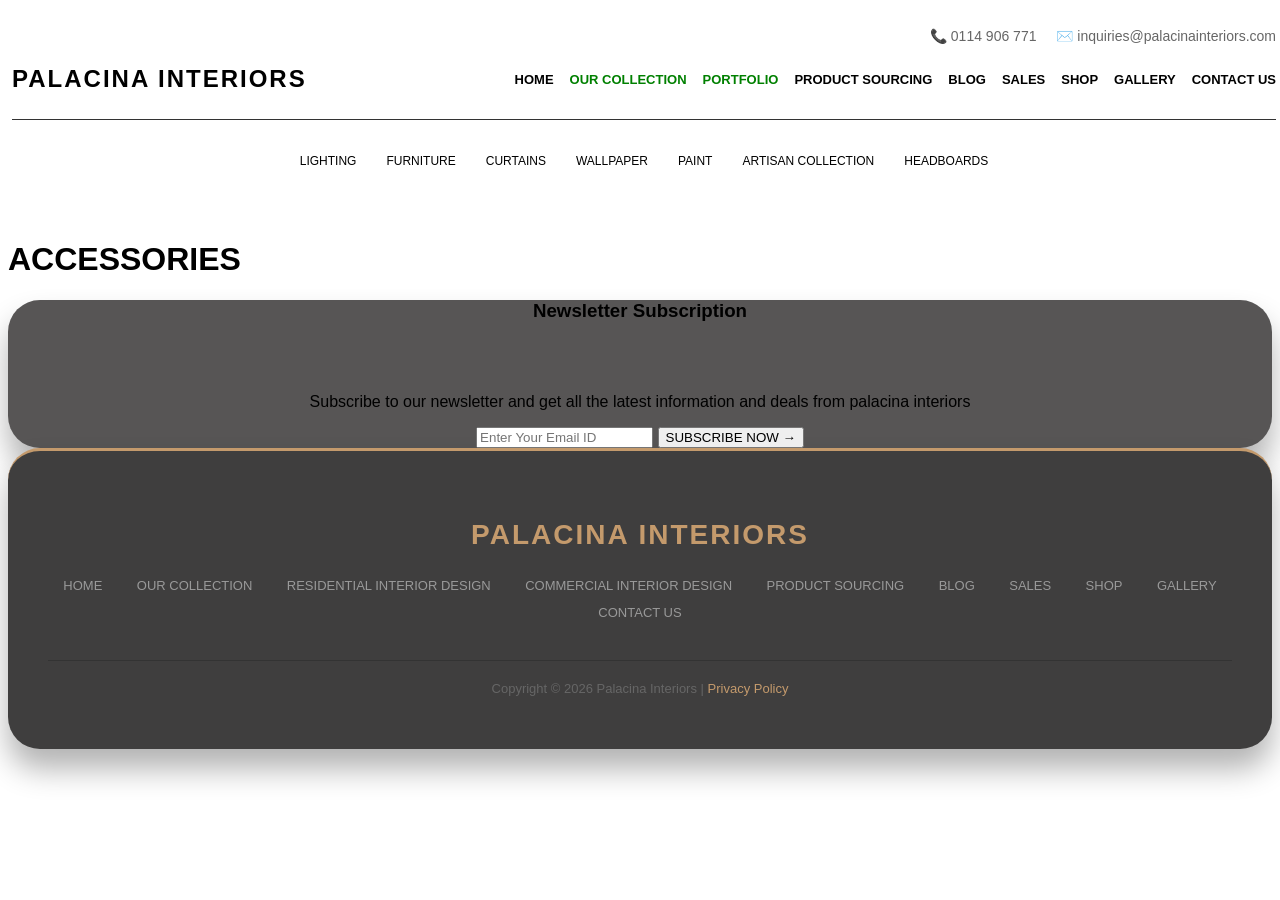
<file: accessories.html>
<!DOCTYPE html>
<html lang="en">
<head>
    <meta charset="UTF-8">
    <meta name="viewport" content="width=device-width, initial-scale=1.0">
    <title>Accessories</title>
    <link rel="stylesheet" href="main.css">
</head>
<body>
     <header class="header">
  <div class="top-contact">
    <span>📞 0114 906 771</span>
    <span>✉️ inquiries@palacinainteriors.com</span>
  </div>

  <nav class="main-nav">
    <div class="logo">PALACINA INTERIORS</div>
    <ul class="nav-links">
      <li><a href="main.html">HOME</a></li>
      <div class ="dropdown">
        <button>OUR COLLECTION</button>
        <div class="content">
                    <a href="furniture.html">FURNITURE</a>
                    <a href="lighting.html">LIGHTING</a>
                    <a href="accessories.html">ACCESSORIES</a>
                    <a href="curtains.html">CURTAINS</a>
                    <a href="wallpaper.html">WALLPAPER</a>
                    <a href="paint.html">PAINT</a>
                    <a href="artisan.html">ARTISAN COLLECTION</a>
                    <a href="headboards.html">HEADBOARDS</a>
        </div>
      </div>
      <div class="dropdown">
        <button>PORTFOLIO</button>
        <div class="content">
            <a href="residential.html">RESIDENTIAL INTERIOR DISIGN</a>
            <a href="commercial.html">COMMERCIAL INTERIOR DISIGN</a>
            <a href="hospitality.html">HOSPITALITY INTERIOR DISIGN</a>
            <a href="transformations.html">TRANSFORMATIONS</a>
        </div>
      </div>
      <li><a href="productsourcing.html">PRODUCT SOURCING</a></li>
      <li><a href="blog.html">BLOG</a></li>
      <li><a href="sales.html">SALES</a></li>
      <li><a href="shop.html">SHOP</a></li>
      <li><a href="gallery.html">GALLERY</a></li>
      <li><a href="contact.html">CONTACT US</a></li>
    </ul>
  </nav>

  <nav class="sub-nav">
    <ul>
      <li><a href="lighting.html">LIGHTING</a></li>
      <li><a href="furniture.html">FURNITURE</a></li>
      <li><a href="curtains.html">CURTAINS</a></li>
      <li><a href="wallpaper.html">WALLPAPER</a></li>
      <li><a href="paint.html">PAINT</a></li>
      <li><a href="artisan.html">ARTISAN COLLECTION</a></li>
      <li><a href="headboards.html">HEADBOARDS</a></li>
    </ul>
  </nav>
   </header>
    <h1>
        ACCESSORIES
    </h1>
     <footer>
        </div>
     <div class="footer-content2">
        <h3>Newsletter Subscription</h3> <br><br>
        <p>Subscribe to our newsletter and get all the latest information and deals from palacina interiors</p>
        <script src="https://www.google.com/recaptcha/api.js" async defer></script>
        <form action="/subscribe" method="POST">
            <div class="form-group">
                <input type="email" placeholder="Enter Your Email ID" required>
                <button type="submit">SUBSCRIBE NOW →</button>
            </div>
            <div class="g-recaptcha" data-sitekey="YOUR_SITE_KEY_HERE"></div>
        </form>
     </div>
       <div class="footer-content3">
      <h3 class="intro1"> PALACINA INTERIORS</h3>
      <a href="main.html">HOME</a>
      <a href="ourcollection.html">OUR COLLECTION</a>
      <a href="reidential.html">RESIDENTIAL INTERIOR DESIGN</a>
      <a href="commercial.html">COMMERCIAL INTERIOR DESIGN</a>
      <a href="productsourcing.html">PRODUCT SOURCING</a>
      <a href="blog.html">BLOG</a>
      <a href="sales.html">SALES</a>
      <a href="shop.html">SHOP</a>
      <a href="gallery.html">GALLERY</a>
      <a href="contact.html">CONTACT US</a>
      <p>Copyright © 2026 Palacina Interiors | <a href="#">Privacy Policy</a></p>
    </div>
    </footer>
</body>
</html>
</file>
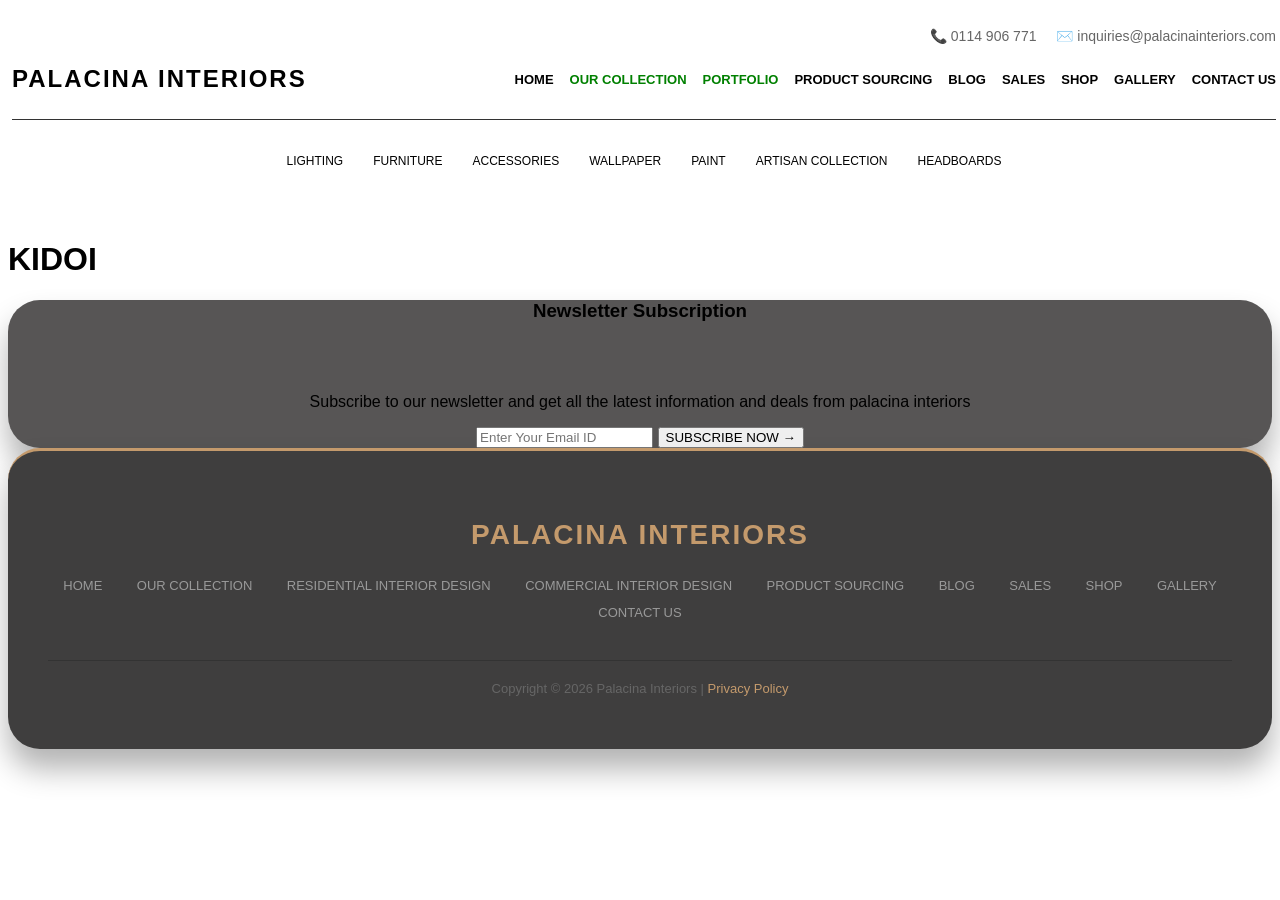
<file: curtains.html>
<!DOCTYPE html>
<html lang="en">
<head>
    <meta charset="UTF-8">
    <meta name="viewport" content="width=device-width, initial-scale=1.0">
    <title>Curtains</title>
    <link rel="stylesheet" href="main.css">
</head>
<body>
     <header class="header">
  <div class="top-contact">
    <span>📞 0114 906 771</span>
    <span>✉️ inquiries@palacinainteriors.com</span>
  </div>

  <nav class="main-nav">
    <div class="logo">PALACINA INTERIORS</div>
    <ul class="nav-links">
      <li><a href="main.html">HOME</a></li>
      <div class ="dropdown">
        <button>OUR COLLECTION</button>
        <div class="content">
                    <a href="furniture.html">FURNITURE</a>
                    <a href="lighting.html">LIGHTING</a>
                    <a href="accessories.html">ACCESSORIES</a>
                    <a href="wallpaper.html">WALLPAPER</a>
                    <a href="paint.html">PAINT</a>
                    <a href="artisan.html">ARTISAN COLLECTION</a>
                    <a href="headboards.html">HEADBOARDS</a>
        </div>
      </div>
      <div class="dropdown">
        <button>PORTFOLIO</button>
        <div class="content">
            <a href="residential.html">RESIDENTIAL INTERIOR DISIGN</a>
            <a href="commercial.html">COMMERCIAL INTERIOR DISIGN</a>
            <a href="hospitality.html">HOSPITALITY INTERIOR DISIGN</a>
            <a href="transformations.html">TRANSFORMATIONS</a>
        </div>
      </div>
      <li><a href="productsourcing.html">PRODUCT SOURCING</a></li>
      <li><a href="blog.html">BLOG</a></li>
      <li><a href="sales.html">SALES</a></li>
      <li><a href="shop.html">SHOP</a></li>
      <li><a href="gallery.html">GALLERY</a></li>
      <li><a href="contact.html">CONTACT US</a></li>
    </ul>
  </nav>

  <nav class="sub-nav">
    <ul>
      <li><a href="lighting.html">LIGHTING</a></li>
      <li><a href="furniture.html">FURNITURE</a></li>
      <li><a href="accessories.html">ACCESSORIES</a></li>
      <li><a href="wallpaper.html">WALLPAPER</a></li>
      <li><a href="paint.html">PAINT</a></li>
      <li><a href="artisan.html">ARTISAN COLLECTION</a></li>
      <li><a href="headboards.html">HEADBOARDS</a></li>
    </ul>
  </nav>
   </header>
   <h1>
    KIDOI
   </h1>
   <footer>
        </div>
     <div class="footer-content2">
        <h3>Newsletter Subscription</h3> <br><br>
        <p>Subscribe to our newsletter and get all the latest information and deals from palacina interiors</p>
        <script src="https://www.google.com/recaptcha/api.js" async defer></script>
        <form action="/subscribe" method="POST">
            <div class="form-group">
                <input type="email" placeholder="Enter Your Email ID" required>
                <button type="submit">SUBSCRIBE NOW →</button>
            </div>
            <div class="g-recaptcha" data-sitekey="YOUR_SITE_KEY_HERE"></div>
        </form>
     </div>
       <div class="footer-content3">
      <h3 class="intro1"> PALACINA INTERIORS</h3>
      <a href="main.html">HOME</a>
      <a href="ourcollection.html">OUR COLLECTION</a>
      <a href="reidential.html">RESIDENTIAL INTERIOR DESIGN</a>
      <a href="commercial.html">COMMERCIAL INTERIOR DESIGN</a>
      <a href="productsourcing.html">PRODUCT SOURCING</a>
      <a href="blog.html">BLOG</a>
      <a href="sales.html">SALES</a>
      <a href="shop.html">SHOP</a>
      <a href="gallery.html">GALLERY</a>
      <a href="contact.html">CONTACT US</a>
      <p>Copyright © 2026 Palacina Interiors | <a href="#">Privacy Policy</a></p>
    </div>
    </footer>
</body>
</html>
</file>
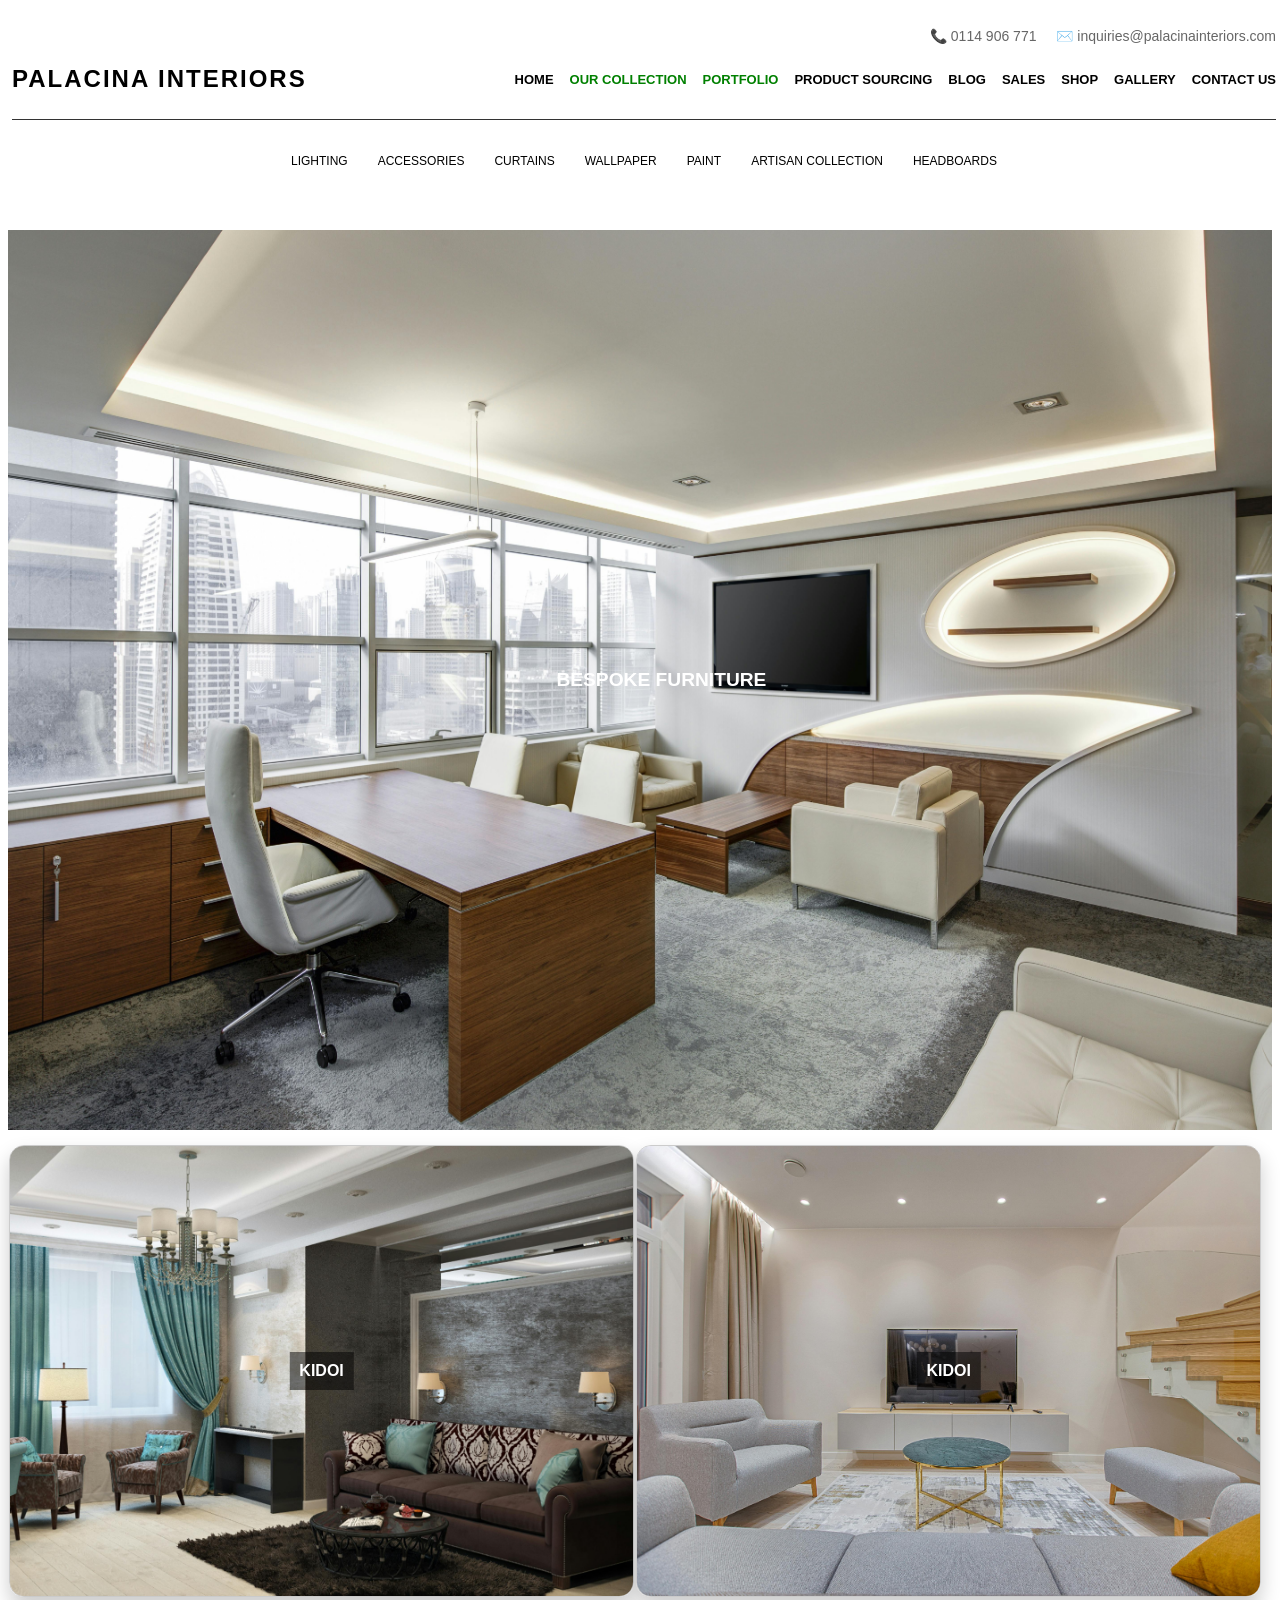
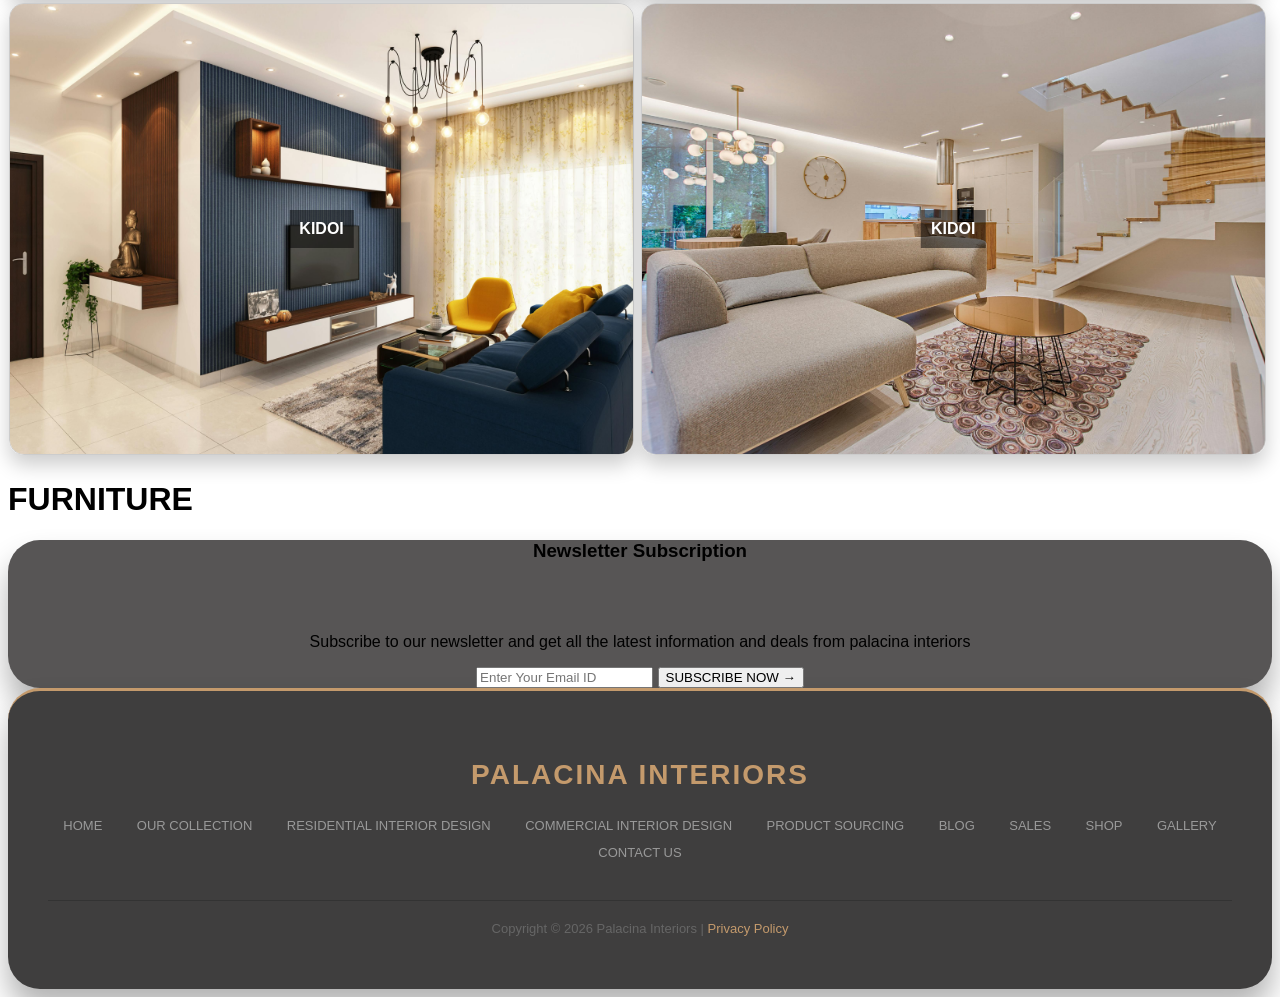
<file: furniture.html>
<!DOCTYPE html>
<html lang="en">
<head>
    <meta charset="UTF-8">
    <meta name="viewport" content="width=device-width, initial-scale=1.0">
    <title>Document</title>
    <link rel="stylesheet" href="main.css">
</head>
<body>
     <header class="header">
  <div class="top-contact">
    <span>📞 0114 906 771</span>
    <span>✉️ inquiries@palacinainteriors.com</span>
  </div>

  <nav class="main-nav">
    <div class="logo">PALACINA INTERIORS</div>
    <ul class="nav-links">
      <li><a href="main.html">HOME</a></li>
      <div class ="dropdown">
        <button>OUR COLLECTION</button>
        <div class="content">
                    <a href="furniture.html">FURNITURE</a>
                    <a href="lighting.html">LIGHTING</a>
                    <a href="accessories.html">ACCESSORIES</a>
                    <a href="curtains.html">CURTAINS</a>
                    <a href="wallpaper.html">WALLPAPER</a>
                    <a href="paint.html">PAINT</a>
                    <a href="artisan.html">ARTISAN COLLECTION</a>
                    <a href="headboards.html">HEADBOARDS</a>
        </div>
      </div>
      <div class="dropdown">
        <button>PORTFOLIO</button>
        <div class="content">
            <a href="residential.html">RESIDENTIAL INTERIOR DISIGN</a>
            <a href="commercial.html">COMMERCIAL INTERIOR DISIGN</a>
            <a href="hospitality.html">HOSPITALITY INTERIOR DISIGN</a>
            <a href="transformations.html">TRANSFORMATIONS</a>
        </div>
      </div>
      <li><a href="productsourcing.html">PRODUCT SOURCING</a></li>
      <li><a href="blog.html">BLOG</a></li>
      <li><a href="sales.html">SALES</a></li>
      <li><a href="shop.html">SHOP</a></li>
      <li><a href="gallery.html">GALLERY</a></li>
      <li><a href="contact.html">CONTACT US</a></li>
    </ul>
  </nav>

  <nav class="sub-nav">
    <ul>
      <li><a href="lighting.html">LIGHTING</a></li>
      <li><a href="accessories.html">ACCESSORIES</a></li>
      <li><a href="curtains.html">CURTAINS</a></li>
      <li><a href="wallpaper.html">WALLPAPER</a></li>
      <li><a href="paint.html">PAINT</a></li>
      <li><a href="artisan.html">ARTISAN COLLECTION</a></li>
      <li><a href="headboards.html">HEADBOARDS</a></li>
    </ul>
  </nav>
   </header>
    <div class="gallerya1a">
        <a href=""><img src="pexels-pixabay-37347.jpg" alt="gallery1a-image"></a>
        <div class=" gallery1a-text">BESPOKE FURNITURE</div>
    </div>
    <div class="gallery2">
      <a href=""><img src="pexels-vika-glitter-392079-1648776.jpg" alt=""></a>
      <div class="gallery-text1">KIDOI</div>
    </div><div class="gallery2">
      <a href=""><img src="pexels-fotoaibe-1669799.jpg" alt=""></a>
      <div class="gallery-text1">KIDOI</div>
    </div></div><div class="gallery2">
      <a href=""><img src="pexels-houzlook-3797991.jpg" alt=""></a>
      <div class="gallery-text1">KIDOI</div>
    </div>
    </div><div class="gallery2">
      <a href=""><img src="pexels-fotoaibe-1571460.jpg" alt=""></a>
      <div class="gallery-text1">KIDOI</div>
    </div>
    <h1>FURNITURE</h1>
    <footer>
        </div>
     <div class="footer-content2">
        <h3>Newsletter Subscription</h3> <br><br>
        <p>Subscribe to our newsletter and get all the latest information and deals from palacina interiors</p>
        <script src="https://www.google.com/recaptcha/api.js" async defer></script>
        <form action="/subscribe" method="POST">
            <div class="form-group">
                <input type="email" placeholder="Enter Your Email ID" required>
                <button type="submit">SUBSCRIBE NOW →</button>
            </div>
            <div class="g-recaptcha" data-sitekey="YOUR_SITE_KEY_HERE"></div>
        </form>
     </div>
       <div class="footer-content3">
      <h3 class="intro1"> PALACINA INTERIORS</h3>
      <a href="main.html">HOME</a>
      <a href="ourcollection.html">OUR COLLECTION</a>
      <a href="reidential.html">RESIDENTIAL INTERIOR DESIGN</a>
      <a href="commercial.html">COMMERCIAL INTERIOR DESIGN</a>
      <a href="productsourcing.html">PRODUCT SOURCING</a>
      <a href="blog.html">BLOG</a>
      <a href="sales.html">SALES</a>
      <a href="shop.html">SHOP</a>
      <a href="gallery.html">GALLERY</a>
      <a href="contact.html">CONTACT US</a>
      <p>Copyright © 2026 Palacina Interiors | <a href="#">Privacy Policy</a></p>
    </div>
    </footer>
</body>
</html>
</file>
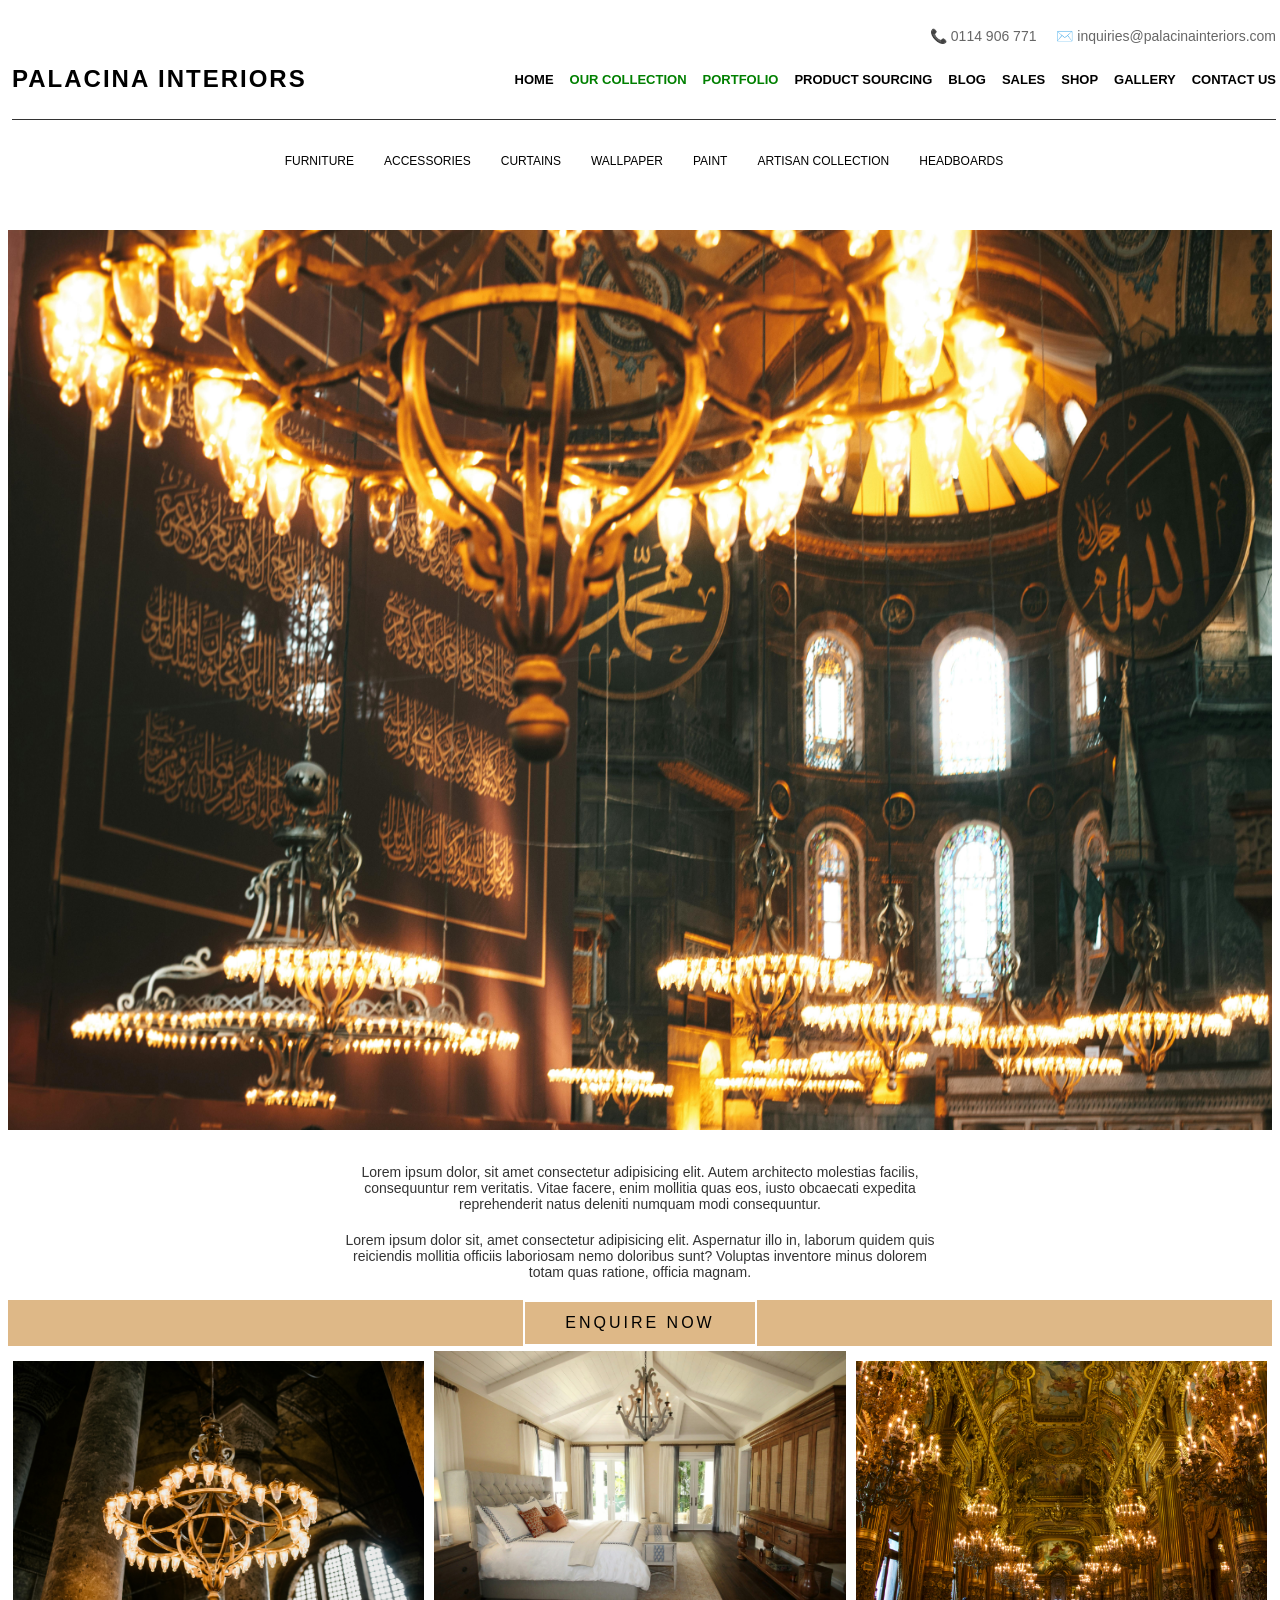
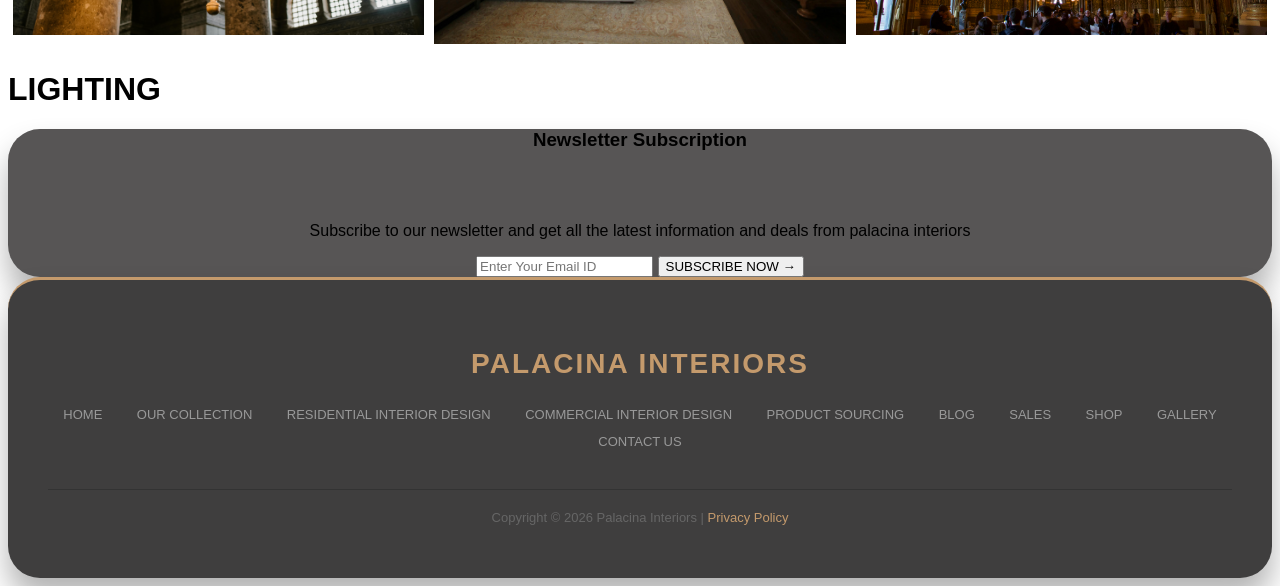
<file: lighting.html>
<!DOCTYPE html>
<html lang="en">
<head>
    <meta charset="UTF-8">
    <meta name="viewport" content="width=device-width, initial-scale=1.0">
    <title>Lighting accessories</title>
    <link rel="stylesheet" href="main.css">
</head>
<body>
     <header class="header">
  <div class="top-contact">
    <span>📞 0114 906 771</span>
    <span>✉️ inquiries@palacinainteriors.com</span>
  </div>

  <nav class="main-nav">
    <div class="logo">PALACINA INTERIORS</div>
    <ul class="nav-links">
      <li><a href="main.html">HOME</a></li>
      <div class ="dropdown">
        <button>OUR COLLECTION</button>
        <div class="content">
                    <a href="furniture.html">FURNITURE</a>
                    <a href="lighting.html">LIGHTING</a>
                    <a href="accessories.html">ACCESSORIES</a>
                    <a href="curtains.html">CURTAINS</a>
                    <a href="wallpaper.html">WALLPAPER</a>
                    <a href="paint.html">PAINT</a>
                    <a href="artisan.html">ARTISAN COLLECTION</a>
                    <a href="headboards.html">HEADBOARDS</a>
        </div>
      </div>
      <div class="dropdown">
        <button>PORTFOLIO</button>
        <div class="content">
            <a href="residential.html">RESIDENTIAL INTERIOR DISIGN</a>
            <a href="commercial.html">COMMERCIAL INTERIOR DISIGN</a>
            <a href="hospitality.html">HOSPITALITY INTERIOR DISIGN</a>
            <a href="transformations.html">TRANSFORMATIONS</a>
        </div>
      </div>
      <li><a href="productsourcing.html">PRODUCT SOURCING</a></li>
      <li><a href="blog.html">BLOG</a></li>
      <li><a href="sales.html">SALES</a></li>
      <li><a href="shop.html">SHOP</a></li>
      <li><a href="gallery.html">GALLERY</a></li>
      <li><a href="contact.html">CONTACT US</a></li>
    </ul>
  </nav>

  <nav class="sub-nav">
    <ul>
      <li><a href="furniture.html">FURNITURE</a></li>
      <li><a href="accessories.html">ACCESSORIES</a></li>
      <li><a href="curtains.html">CURTAINS</a></li>
      <li><a href="wallpaper.html">WALLPAPER</a></li>
      <li><a href="paint.html">PAINT</a></li>
      <li><a href="artisan.html">ARTISAN COLLECTION</a></li>
      <li><a href="headboards.html">HEADBOARDS</a></li>
    </ul>
  </nav>
   </header>
   <div class="gallery5">
    <a href=""><img src="pexels-roman-odintsov-5327982.jpg" alt="gallery-image5"></a>
   </div>
   <p class="p-textl">
    Lorem ipsum dolor, sit amet consectetur adipisicing elit. Autem architecto molestias facilis, consequuntur rem veritatis. Vitae facere, enim mollitia quas eos, iusto obcaecati expedita reprehenderit natus deleniti numquam modi consequuntur.
   </p>
   <p class="p-textl">Lorem ipsum dolor sit, amet consectetur adipisicing elit. Aspernatur illo in, laborum quidem quis reiciendis mollitia officiis laboriosam nemo doloribus sunt? Voluptas inventore minus dolorem totam quas ratione, officia magnam.</p>
   <div class="container1">
    <button class="explore-button1"><a href="explore.html">ENQUIRE NOW</a>
   </div>

     <div class="container">
  <div class="gallery6">
    <a href=""><img src="pexels-julia-volk-6129572.jpg" alt=""></a>
  </div>
  <div class="gallery6">
    <a href=""><img src="pexels-pixabay-262048.jpg" alt=""></a>
  </div>
  <div class="gallery6">
    <a href=""><img src="pexels-mrrigolo-1662132.jpg" alt=""></a>
  </div>
</div>
   <h1>
    LIGHTING
   </h1>
    <footer>
        </div>
     <div class="footer-content2">
        <h3>Newsletter Subscription</h3> <br><br>
        <p>Subscribe to our newsletter and get all the latest information and deals from palacina interiors</p>
        <script src="https://www.google.com/recaptcha/api.js" async defer></script>
        <form action="/subscribe" method="POST">
            <div class="form-group">
                <input type="email" placeholder="Enter Your Email ID" required>
                <button type="submit">SUBSCRIBE NOW →</button>
            </div>
            <div class="g-recaptcha" data-sitekey="YOUR_SITE_KEY_HERE"></div>
        </form>
     </div>
       <div class="footer-content3">
      <h3 class="intro1"> PALACINA INTERIORS</h3>
      <a href="main.html">HOME</a>
      <a href="ourcollection.html">OUR COLLECTION</a>
      <a href="reidential.html">RESIDENTIAL INTERIOR DESIGN</a>
      <a href="commercial.html">COMMERCIAL INTERIOR DESIGN</a>
      <a href="productsourcing.html">PRODUCT SOURCING</a>
      <a href="blog.html">BLOG</a>
      <a href="sales.html">SALES</a>
      <a href="shop.html">SHOP</a>
      <a href="gallery.html">GALLERY</a>
      <a href="contact.html">CONTACT US</a>
      <p>Copyright © 2026 Palacina Interiors | <a href="#">Privacy Policy</a></p>
    </div>
    </footer>
</body>
</html>
</file>
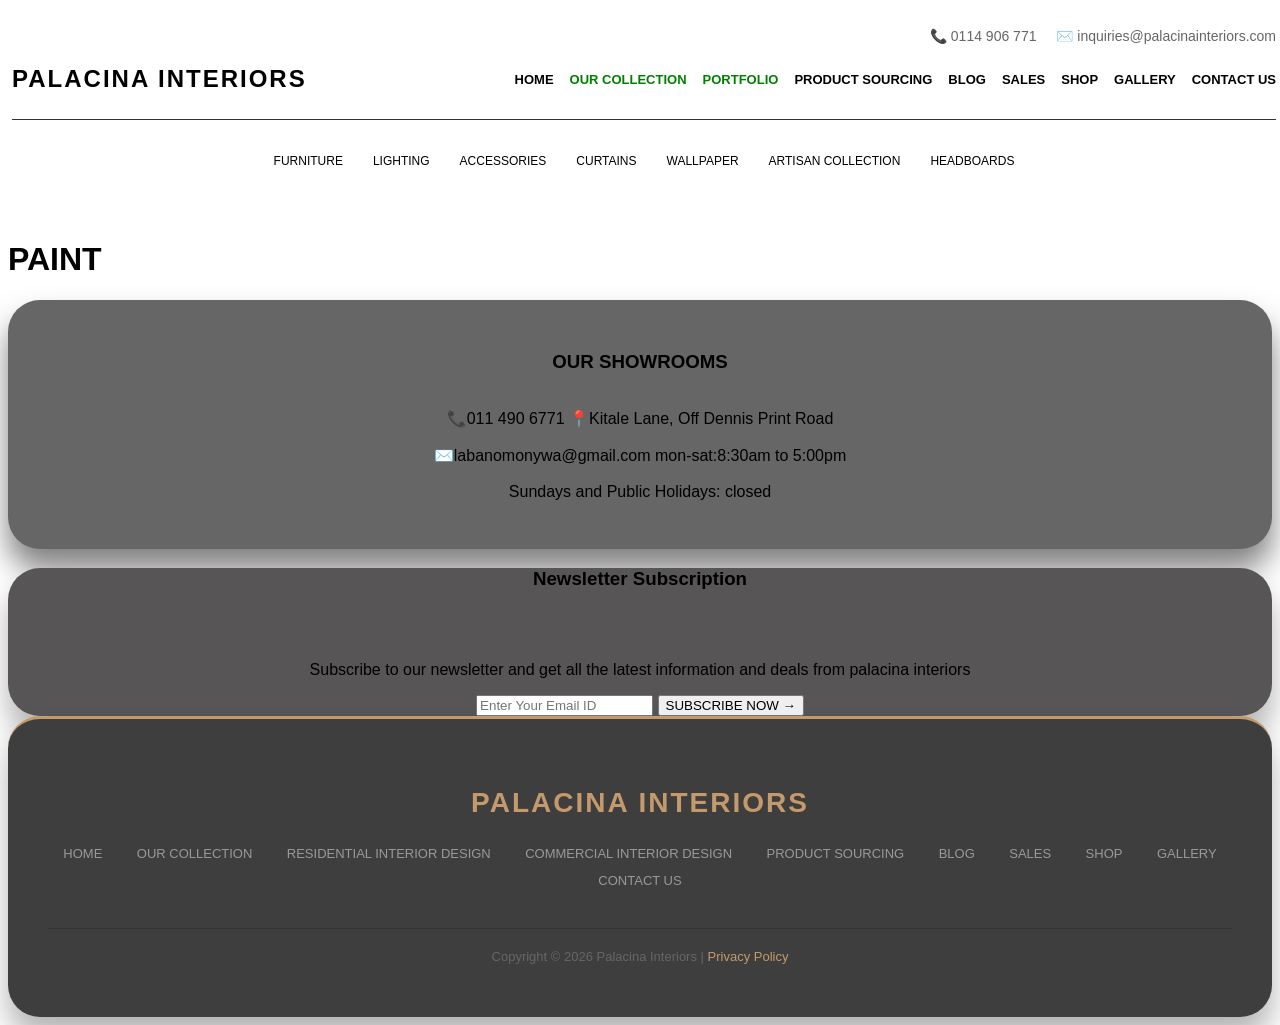
<file: paint.html>
<!DOCTYPE html>
<html lang="en">
<head>
    <meta charset="UTF-8">
    <meta name="viewport" content="width=device-width, initial-scale=1.0">
    <title>Paint</title>
    <link rel="stylesheet" href="main.css">
</head>
<body>
    <header class="header">
  <div class="top-contact">
    <span>📞 0114 906 771</span>
    <span>✉️ inquiries@palacinainteriors.com</span>
  </div>

  <nav class="main-nav">
    <div class="logo">PALACINA INTERIORS</div>
    <ul class="nav-links">
      <li><a href="main.html">HOME</a></li>
      <div class ="dropdown">
        <button>OUR COLLECTION</button>
        <div class="content">
                    <a href="furniture.html">FURNITURE</a>
                    <a href="lighting.html">LIGHTING</a>
                    <a href="accessories.html">ACCESSORIES</a>
                    <a href="curtains.html">CURTAINS</a>
                    <a href="wallpaper.html">WALLPAPER</a>
                    <a href="paint.html">PAINT</a>
                    <a href="artisan.html">ARTISAN COLLECTION</a>
                    <a href="headboards.html">HEADBOARDS</a>
        </div>
      </div>
      <div class="dropdown">
        <button>PORTFOLIO</button>
        <div class="content">
            <a href="residential.html">RESIDENTIAL INTERIOR DISIGN</a>
            <a href="commercial.html">COMMERCIAL INTERIOR DISIGN</a>
            <a href="hospitality.html">HOSPITALITY INTERIOR DISIGN</a>
            <a href="transformations.html">TRANSFORMATIONS</a>
        </div>
      </div>
      <li><a href="productsourcing.html">PRODUCT SOURCING</a></li>
      <li><a href="blog.html">BLOG</a></li>
      <li><a href="sales.html">SALES</a></li>
      <li><a href="shop.html">SHOP</a></li>
      <li><a href="gallery.html">GALLERY</a></li>
      <li><a href="contact.html">CONTACT US</a></li>
    </ul>
  </nav>

  <nav class="sub-nav">
    <ul>
      <li><a href="furniture.html">FURNITURE</a></li>
      <li><a href="lighting.html">LIGHTING</a></li>
      <li><a href="accessories.html">ACCESSORIES</a></li>
      <li><a href="curtains.html">CURTAINS</a></li>
      <li><a href="wallpaper.html">WALLPAPER</a></li>
      <li><a href="artisan.html">ARTISAN COLLECTION</a></li>
      <li><a href="headboards.html">HEADBOARDS</a></li>
    </ul>
  </nav>
   </header>
   <h1>PAINT</h1>
    <footer>
     <div class="footer-content1">
      <P class="p2">
        <h3> OUR SHOWROOMS</h3>
        <br>
            <a href="tel:011 490 6771" class="phone">📞011 490 6771</a>
            <a href="loation"> 📍Kitale Lane, Off Dennis Print Road</a> <br><br>
            <a href="email">✉️labanomonywa@gmail.com</a> mon-sat:8:30am to 5:00pm
            <br><br>Sundays and Public Holidays: closed
      </P>
     </div>
     <div class="footer-content2">
        <h3>Newsletter Subscription</h3> <br><br>
        <p>Subscribe to our newsletter and get all the latest information and deals from palacina interiors</p>
        <script src="https://www.google.com/recaptcha/api.js" async defer></script>
        <form action="/subscribe" method="POST">
            <div class="form-group">
                <input type="email" placeholder="Enter Your Email ID" required>
                <button type="submit">SUBSCRIBE NOW →</button>
            </div>
            <div class="g-recaptcha" data-sitekey="YOUR_SITE_KEY_HERE"></div>
        </form>
     </div>
       <div class="footer-content3">
      <h3 class="intro1"> PALACINA INTERIORS</h3>
      <a href="main.html">HOME</a>
      <a href="ourcollection.html">OUR COLLECTION</a>
      <a href="reidential.html">RESIDENTIAL INTERIOR DESIGN</a>
      <a href="commercial.html">COMMERCIAL INTERIOR DESIGN</a>
      <a href="productsourcing.html">PRODUCT SOURCING</a>
      <a href="blog.html">BLOG</a>
      <a href="sales.html">SALES</a>
      <a href="shop.html">SHOP</a>
      <a href="gallery.html">GALLERY</a>
      <a href="contact.html">CONTACT US</a>
      <p>Copyright © 2026 Palacina Interiors | <a href="#">Privacy Policy</a></p>
    </div>
    </footer>
</body>
</html>
</file>
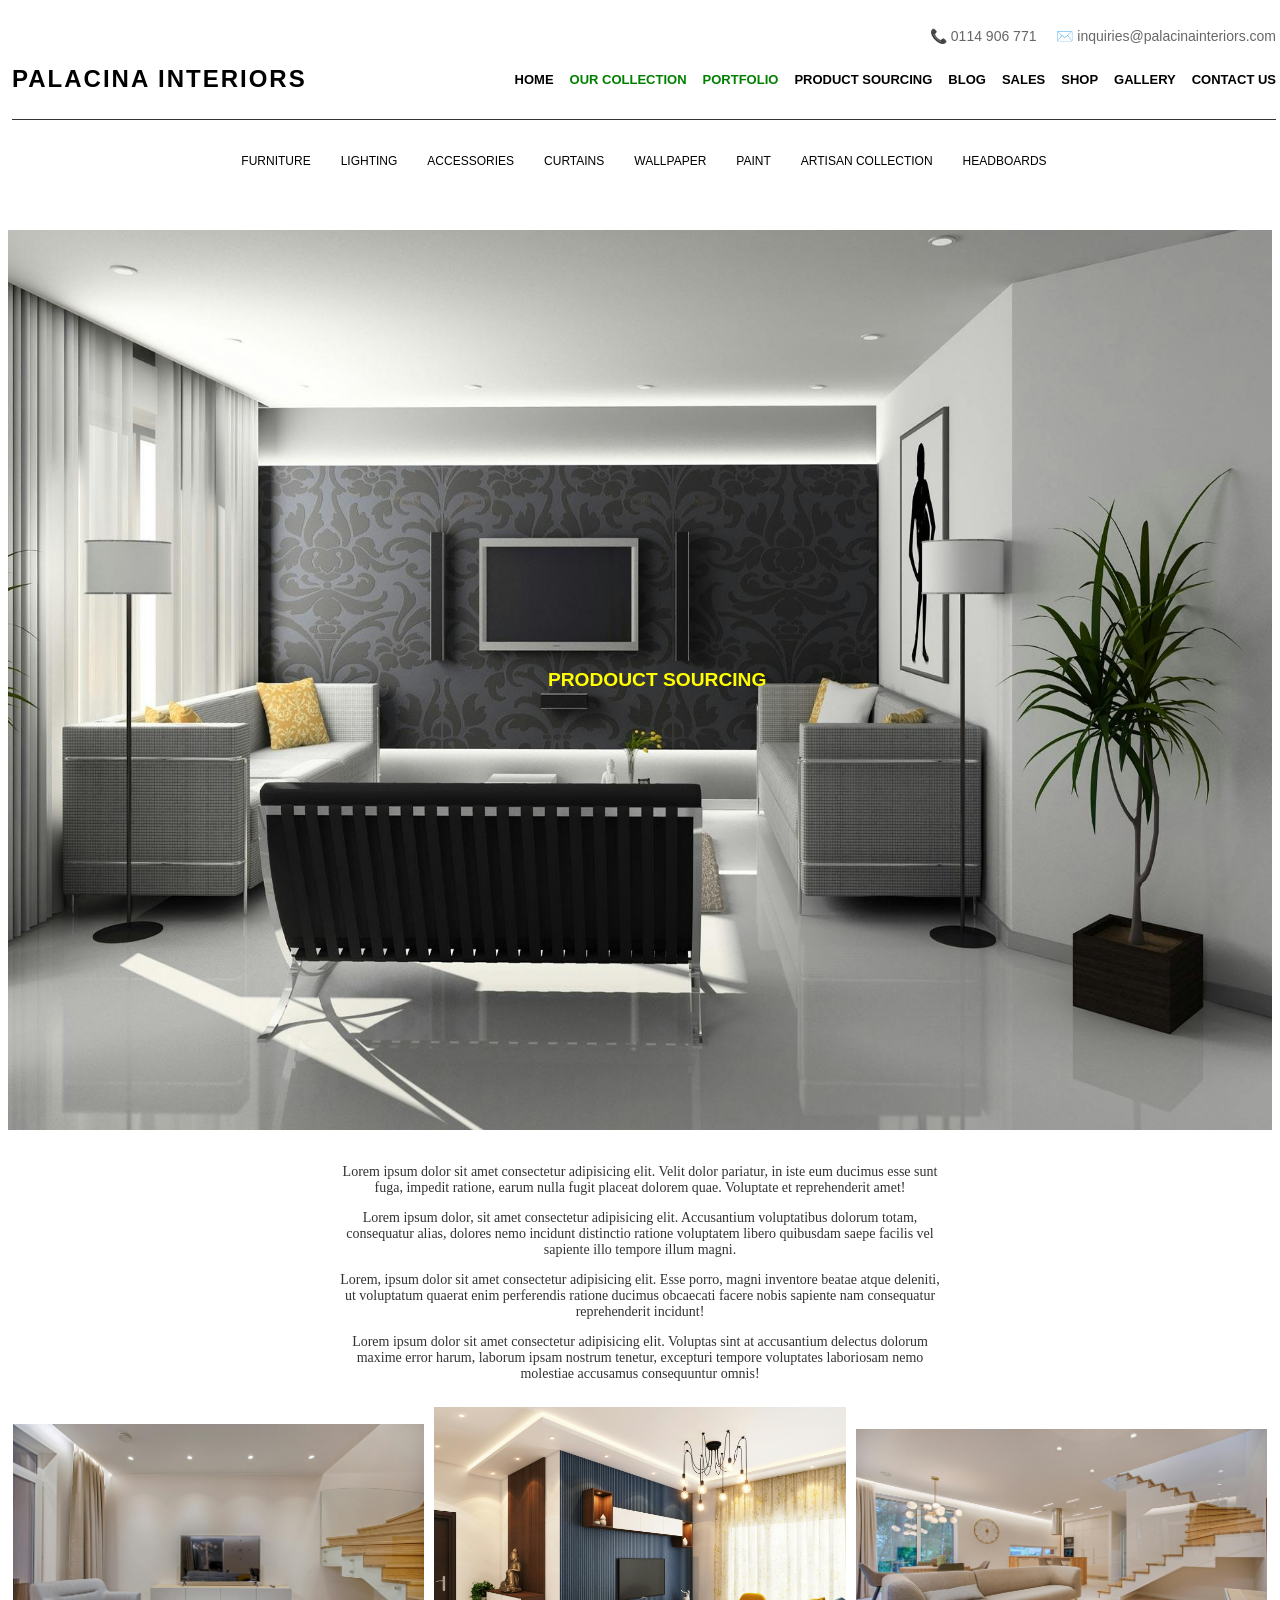
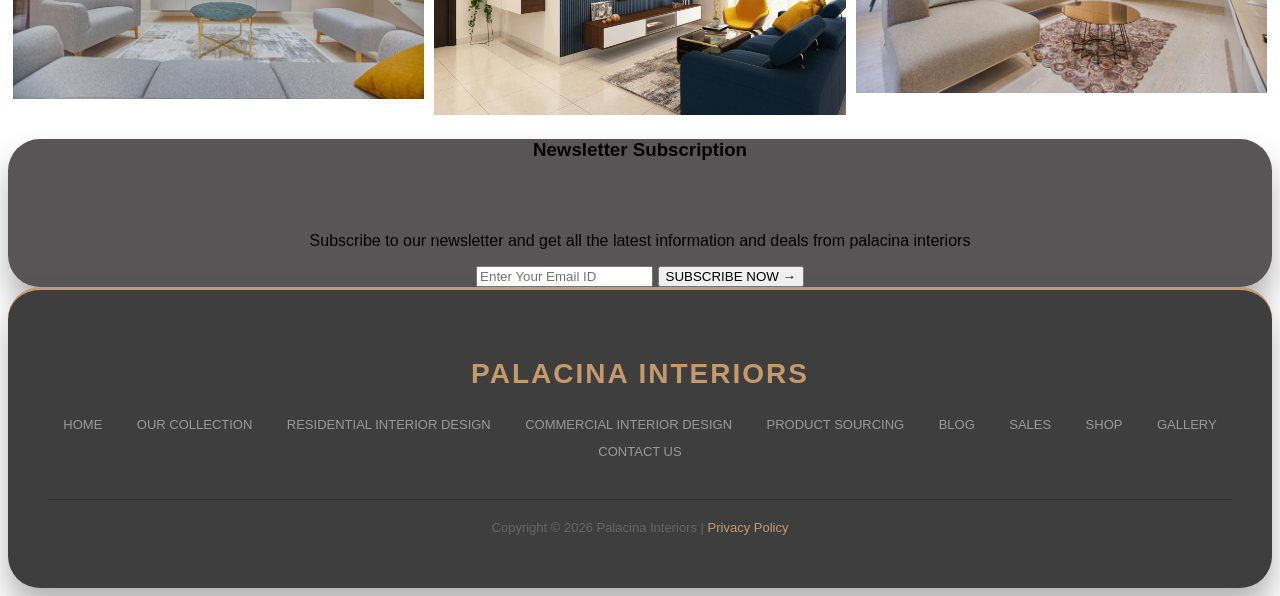
<file: productsourcing.html>
<!DOCTYPE html>
<html lang="en">
<head>
    <meta charset="UTF-8">
    <meta name="viewport" content="width=device-width, initial-scale=1.0">
    <title>PRODUCT SOURCING</title>
    <link rel="stylesheet" href="main.css">
</head>
<body><header class="header">
  <div class="top-contact">
    <span>📞 0114 906 771</span>
    <span>✉️ inquiries@palacinainteriors.com</span>
  </div>

  <nav class="main-nav">
    <div class="logo">PALACINA INTERIORS</div>
    <ul class="nav-links">
      <li><a href="main.html">HOME</a></li>
      <div class ="dropdown">
        <button>OUR COLLECTION</button>
        <div class="content">
                    <a href="furniture.html">FURNITURE</a>
                    <a href="lighting.html">LIGHTING</a>
                    <a href="accessories.html">ACCESSORIES</a>
                    <a href="curtains.html">CURTAINS</a>
                    <a href="wallpaper.html">WALLPAPER</a>
                    <a href="paint.html">PAINT</a>
                    <a href="artisan.html">ARTISAN COLLECTION</a>
                    <a href="headboards.html">HEADBOARDS</a>
        </div>
      </div>
      <div class="dropdown">
        <button>PORTFOLIO</button>
        <div class="content">
            <a href="residential.html">RESIDENTIAL INTERIOR DISIGN</a>
            <a href="commercial.html">COMMERCIAL INTERIOR DISIGN</a>
            <a href="hospitality.html">HOSPITALITY INTERIOR DISIGN</a>
            <a href="transformations.html">TRANSFORMATIONS</a>
        </div>
      </div>
      <li><a href="productsourcing.html">PRODUCT SOURCING</a></li>
      <li><a href="blog.html">BLOG</a></li>
      <li><a href="sales.html">SALES</a></li>
      <li><a href="shop.html">SHOP</a></li>
      <li><a href="gallery.html">GALLERY</a></li>
      <li><a href="contact.html">CONTACT US</a></li>
    </ul>
  </nav>

  <nav class="sub-nav">
    <ul>
      <li><a href="furniture.html">FURNITURE</a></li>
      <li><a href="lighting.html">LIGHTING</a></li>
      <li><a href="accessories.html">ACCESSORIES</a></li>
      <li><a href="curtains.html">CURTAINS</a></li>
      <li><a href="wallpaper.html">WALLPAPER</a></li>
      <li><a href="paint.html">PAINT</a></li>
      <li><a href="artisan.html">ARTISAN COLLECTION</a></li>
      <li><a href="headboards.html">HEADBOARDS</a></li>
    </ul>
  </nav>
   </header>
   <div class="gallery3">
    <a href=""><img src="pexels-pixabay-279719.jpg" alt="gallery-image3"></a>
    <div class="gallery-text3"> PRODOUCT SOURCING</div>
   </div>
   <div class="p-text">
    <p class="p-text3">Lorem ipsum dolor sit amet consectetur adipisicing elit. Velit dolor pariatur, in iste eum ducimus esse sunt fuga, impedit ratione, earum nulla fugit placeat dolorem quae. Voluptate et reprehenderit amet!</p>
    <p class="p-text3">Lorem ipsum dolor, sit amet consectetur adipisicing elit. Accusantium voluptatibus dolorum totam, consequatur alias, dolores nemo incidunt distinctio ratione voluptatem libero quibusdam saepe facilis vel sapiente illo tempore illum magni.</p>
    <p class="p-text3"> Lorem, ipsum dolor sit amet consectetur adipisicing elit. Esse porro, magni inventore beatae atque deleniti, ut voluptatum quaerat enim perferendis ratione ducimus obcaecati facere nobis sapiente nam consequatur reprehenderit incidunt!</p>
    <p class="p-text3">Lorem ipsum dolor sit amet consectetur adipisicing elit. Voluptas sint at accusantium delectus dolorum maxime error harum, laborum ipsam nostrum tenetur, excepturi tempore voluptates laboriosam nemo molestiae accusamus consequuntur omnis!</p>
   </div>
   <!-- </div><div class="gallery4">
      <a href=""><img src="pexels-fotoaibe-1669799.jpg" alt=""></a>
    </div></div><div class="gallery4">
      <a href=""><img src="pexels-houzlook-3797991.jpg" alt=""></a>
    </div>
    </div><div class="gallery4">
      <a href=""><img src="pexels-fotoaibe-1571460.jpg" alt=""></a>
    </div> -->
    <div class="container">
  <div class="gallery4">
    <a href=""><img src="pexels-fotoaibe-1669799.jpg" alt=""></a>
  </div>
  <div class="gallery4">
    <a href=""><img src="pexels-houzlook-3797991.jpg" alt=""></a>
  </div>
  <div class="gallery4">
    <a href=""><img src="pexels-fotoaibe-1571460.jpg" alt=""></a>
  </div>
</div>
    <footer>
        </div>
     <div class="footer-content2">
        <h3>Newsletter Subscription</h3> <br><br>
        <p>Subscribe to our newsletter and get all the latest information and deals from palacina interiors</p>
        <script src="https://www.google.com/recaptcha/api.js" async defer></script>
        <form action="/subscribe" method="POST">
            <div class="form-group">
                <input type="email" placeholder="Enter Your Email ID" required>
                <button type="submit">SUBSCRIBE NOW →</button>
            </div>
            <div class="g-recaptcha" data-sitekey="YOUR_SITE_KEY_HERE"></div>
        </form>
     </div>
       <div class="footer-content3">
      <h3 class="intro1"> PALACINA INTERIORS</h3>
      <a href="main.html">HOME</a>
      <a href="ourcollection.html">OUR COLLECTION</a>
      <a href="reidential.html">RESIDENTIAL INTERIOR DESIGN</a>
      <a href="commercial.html">COMMERCIAL INTERIOR DESIGN</a>
      <a href="productsourcing.html">PRODUCT SOURCING</a>
      <a href="blog.html">BLOG</a>
      <a href="sales.html">SALES</a>
      <a href="shop.html">SHOP</a>
      <a href="gallery.html">GALLERY</a>
      <a href="contact.html">CONTACT US</a>
      <p>Copyright © 2026 Palacina Interiors | <a href="#">Privacy Policy</a></p>
    </div>
    </footer>
</body>
</html>
</file>
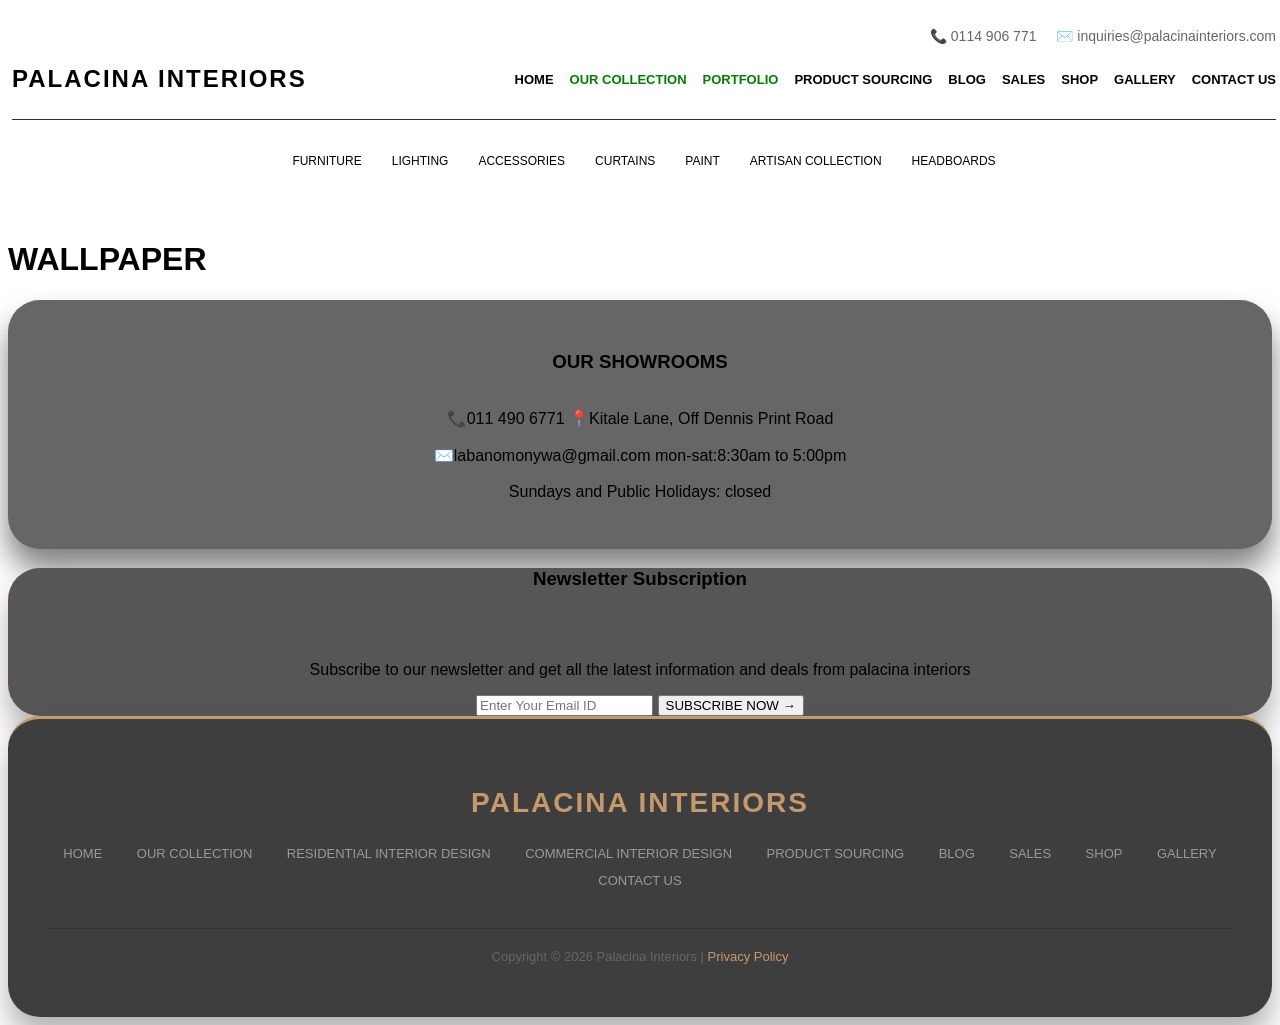
<file: wallpaper.html>
<!DOCTYPE html>
<html lang="en">
<head>
    <meta charset="UTF-8">
    <meta name="viewport" content="width=device-width, initial-scale=1.0">
    <title>Wallpeper</title>
    <link rel="stylesheet" href="main.css">
</head>
<body>
    <header class="header">
  <div class="top-contact">
    <span>📞 0114 906 771</span>
    <span>✉️ inquiries@palacinainteriors.com</span>
  </div>

  <nav class="main-nav">
    <div class="logo">PALACINA INTERIORS</div>
    <ul class="nav-links">
      <li><a href="main.html">HOME</a></li>
      <div class ="dropdown">
        <button>OUR COLLECTION</button>
        <div class="content">
                    <a href="furniture.html">FURNITURE</a>
                    <a href="lighting.html">LIGHTING</a>
                    <a href="accessories.html">ACCESSORIES</a>
                    <a href="curtains.html">CURTAINS</a>
                    <a href="wallpaper.html">WALLPAPER</a>
                    <a href="paint.html">PAINT</a>
                    <a href="artisan.html">ARTISAN COLLECTION</a>
                    <a href="headboards.html">HEADBOARDS</a>
        </div>
      </div>
      <div class="dropdown">
        <button>PORTFOLIO</button>
        <div class="content">
            <a href="residential.html">RESIDENTIAL INTERIOR DISIGN</a>
            <a href="commercial.html">COMMERCIAL INTERIOR DISIGN</a>
            <a href="hospitality.html">HOSPITALITY INTERIOR DISIGN</a>
            <a href="transformations.html">TRANSFORMATIONS</a>
        </div>
      </div>
      <li><a href="productsourcing.html">PRODUCT SOURCING</a></li>
      <li><a href="blog.html">BLOG</a></li>
      <li><a href="sales.html">SALES</a></li>
      <li><a href="shop.html">SHOP</a></li>
      <li><a href="gallery.html">GALLERY</a></li>
      <li><a href="contact.html">CONTACT US</a></li>
    </ul>
  </nav>

  <nav class="sub-nav">
    <ul>
      <li><a href="furniture.html">FURNITURE</a></li>
      <li><a href="lighting.html">LIGHTING</a></li>
      <li><a href="accessories.html">ACCESSORIES</a></li>
      <li><a href="curtains.html">CURTAINS</a></li>
      <li><a href="paint.html">PAINT</a></li>
      <li><a href="artisan.html">ARTISAN COLLECTION</a></li>
      <li><a href="headboards.html">HEADBOARDS</a></li>
    </ul>
  </nav>
   </header>
    <h1>
        WALLPAPER
    </h1>
    <footer>
     <div class="footer-content1">
      <P class="p2">
        <h3> OUR SHOWROOMS</h3>
        <br>
            <a href="tel:011 490 6771" class="phone">📞011 490 6771</a>
            <a href="loation"> 📍Kitale Lane, Off Dennis Print Road</a> <br><br>
            <a href="email">✉️labanomonywa@gmail.com</a> mon-sat:8:30am to 5:00pm
            <br><br>Sundays and Public Holidays: closed
      </P>
     </div>
     <div class="footer-content2">
        <h3>Newsletter Subscription</h3> <br><br>
        <p>Subscribe to our newsletter and get all the latest information and deals from palacina interiors</p>
        <script src="https://www.google.com/recaptcha/api.js" async defer></script>
        <form action="/subscribe" method="POST">
            <div class="form-group">
                <input type="email" placeholder="Enter Your Email ID" required>
                <button type="submit">SUBSCRIBE NOW →</button>
            </div>
            <div class="g-recaptcha" data-sitekey="YOUR_SITE_KEY_HERE"></div>
        </form>
     </div>
       <div class="footer-content3">
      <h3 class="intro1"> PALACINA INTERIORS</h3>
      <a href="main.html">HOME</a>
      <a href="ourcollection.html">OUR COLLECTION</a>
      <a href="reidential.html">RESIDENTIAL INTERIOR DESIGN</a>
      <a href="commercial.html">COMMERCIAL INTERIOR DESIGN</a>
      <a href="productsourcing.html">PRODUCT SOURCING</a>
      <a href="blog.html">BLOG</a>
      <a href="sales.html">SALES</a>
      <a href="shop.html">SHOP</a>
      <a href="gallery.html">GALLERY</a>
      <a href="contact.html">CONTACT US</a>
      <p>Copyright © 2026 Palacina Interiors | <a href="#">Privacy Policy</a></p>
    </div>
    </footer>
</body>
</html>
</file>
<file: main.css>
body{
     font-family: Arial, Helvetica, sans-serif;
}
a{
    text-decoration: none;
    color:black;
}
.header{
    width: 100%;
    padding: 20px 4px;
    top: 0;
    position: -webkit-sticky;
    position: sticky;
    z-index: 1000;
    background: white;
}
/* Top contact bar */
.top-contact {
    display: flex;
    justify-content: flex-end;
    gap: 20px;
    font-size: 14px;
    color: #666;
    margin-bottom: 10px;
}

/* Main Navigation Layout */
.main-nav {
    display: flex;
    align-items: center;
    justify-content: space-between;
    padding-bottom: 15px;
    border-bottom: 1px solid #333; /* The horizontal line */
}

.logo {
    font-weight: bold;
    font-size: 24px;
    letter-spacing: 2px;
}

.nav-links {
    display: flex;
    list-style: none;
    gap: 16px;
}

.nav-links a {
    text-decoration: none;
    color: #000;
    font-size: 13px;
    font-weight: 600;
}

/* Sub-navigation styling */
.sub-nav ul {
    display: flex;
    justify-content: center;
    list-style: none;
    padding: 15px 0;
    gap: 30px;
}

.sub-nav a {
    text-decoration: none;
    color: #000;
    font-size: 12px;
    font-weight: 500;
}
.dropdown {
    position: relative;
    display: inline-block;
}

/* Style the button to look like a normal nav link */
.dropdown button {
    background: none;
    border: none;
    cursor: pointer;
    font-size: 13px;
    font-weight: 600;
    font-family: inherit;
    padding: 0;
    color:green;
}

/* Initially hide the dropdown content */
.dropdown .content {
    display: none;
    position: absolute;
    background-color: #ffffff;
    min-width: 230px;
    box-shadow: 0px 8px 16px rgba(0,0,0,0.1);
    z-index: 1000;
    padding: 10px 0;
    top: 100%; /* Positions it directly below the button */
    left: 0;
}
.dropdown:hover .content {
    display: block;
}
.dropdown .content a {
    color: #333;
    padding: 10px 15px;
    text-decoration: none;
    display: block;
    font-size: 12px;
    text-transform: uppercase;
}

/* Add a hover effect for items inside the dropdown */
.dropdown .content a:hover {
    background-color: #f4f4f4;
    color: #000;
}

.container {
    width: 100%;
    height: 100vh;
    background-color: #f4f4f4;
    display: flex;
    justify-content: center;
    align-items: center;

}
.swiper {
    width: 100%;
    height: fit-content;
}
.swiper-slide img {
    width: 100%;
}
.swiper .swiper-button-next,
.swiper .swiper-button-prev {   
    color: #000;
}
.swiper .swiper-pagination-bullet-active {
    background: #000;
}
img {
    display: block;
    width: 100%;
    height: 100vh;
}
p.p1 {
    font-size: 14px;
    color: #333;
    max-width: 600px;
    margin: 20px auto;
    text-align: center;
}
h1.logo2 {
    font-size: 28px;
    text-align: center;
    margin-top: 20px;
    letter-spacing: 2px;
    font-family: Georgia, 'Times New Roman', Times, serif;
}
.kido-container{
    position: relative;
    width: 100%;
    height: 100vh;
    display: inline-block;
    margin: 10px 0;
}

.kido-image{
    width: 100%;
    display: block;

}
.kido-text {
    font-size: larger;
    font-weight: 900;
    color:white;
    position: absolute; /* Pins the text to the parent */
    top: 50%;
    right: 5%;
    transform: translateY(-50%);
}

.button {
    background: transparent;
    border: 2px solid white;
    color: white;
    padding: 10px 20px;
    cursor: pointer;
}
.outline-button {
  background-color: white;
  border: 2px solid #ffffff; 
  color: white; 
  padding: 10px 20px;
  border-radius: 5px; 
  cursor: pointer;
  outline: none;
  font-size: 16px;
  box-shadow: all 0.3s ease;
}
.outline-button:hover {
  background-color: #ffffff; 
  color: white;  
}
.container {
  display: flex;
  justify-content: center;
  align-items: center;
  height: auto; /* Adjust as needed */
  background-color:white; /* Dark background to see the white button */
}
.explore-button {
  background: transparent;      /* Makes it hollow */
  border: 2px solid white;     /* Sets the outline */
  color: white;                /* Sets the text color */
  padding: 12px 40px;          /* Vertical and horizontal space */
  font-size: 16px;
  font-family: sans-serif;
  font-weight: 500;
  letter-spacing: 3px;         /* Creates that wide, elegant look */
  text-transform: uppercase;   /* Ensures text is caps */
  cursor: pointer;
  transition: all 0.3s ease;   /* Smooth hover transition */
}
.explore-button:hover {
  background: rgba(255, 255, 255, 0.1);
}

.kido1-container{
    position: relative;
    width: 100%;
    height: 100vh;
    display: inline-block;
    margin: 10px 0;
}
.kido1-image{
    width: 100%;
    display: block;

}
.kido1-text {
    font-size: larger;
    font-weight: 900;
    color:white;
    position: absolute; /* Pins the text to the parent */
    top: 50%;
    right: 5%;
    transform: translateY(-50%);
}
.kido2-container{
    position: relative;
    width: 100%;
    height: 100vh;
    display: inline-block;
    margin: 10px 0;
}
.kido2-image{
    width: 100%;
    display: block;

}
.kido2-text {
    font-size: larger;
    font-weight: 900;
    color:white;
    position: absolute; /* Pins the text to the parent */
    top: 50%;
    right: 5%;
    transform: translateY(-50%);
}
.kido3-container{
    position: relative;
    width: 100%;
    height: 100vh;
    display: inline-block;
    margin: 10px 0;
}
.kido3-image{
    width: 100%;
    display: block;

}
.kido3-text {
    font-size: larger;
    font-weight: 900;
    color:white;
    position: absolute; /* Pins the text to the parent */
    top: 70%;
    right: 30%;
    transform: translateY(-50%);
}
.kido4-container{
    position: relative;
    width: 100%;
    height: 100vh;
    display: inline-block;
    margin: 10 px 0;
}
.kido4-image{
    width: 100%;
    display: block;

}
.kido4-text {
    font-size: larger;
    font-weight: 900;
    color:white;
    position: absolute; /* Pins the text to the parent */
    top: 60%;
    right: 40%;
    transform: translateY(-50%);
}
.kido5-container{
    position: relative;
    width: 100%;
    height: 100vh;
    display: inline-block;
    margin: 10px 0;
}
.kido5-image{
    width: 100%;
    display: block;

}
.kido5-text {
    font-size: larger;
    font-weight: 900;
    color:#ffffff;
    position: absolute; /* Pins the text to the parent */
    top: 50%;
    right: 5%;
    transform: translateY(-50%);
}
.gallery{
display: inline-block;
border: px solid #ccc;
margin: px;
 width: 32.90%;
 position: relative;
overflow: hidden;
 border-radius: 15px;
box-shadow: 0 10px 20px rgba(0,0,0,0.2);
transition: transform 0.3s ease, box-shadow 0.3s ease;
}
.gallery:hover{ 
border: 1px solid #000;
transform: translateY(-5px);
box-shadow: 0 15px 30px rgba(0,0,0,0.3);
}
.gallery img{
width: 100%;
height: auto;
display: block;
object-fit: cover;
 transition: transform 0.5s ease;
}
.kido6-text {
font-size: larger;
font-weight: 900;
color:yellow;
position: absolute; /* Pins the text to the parent */
top: 50%;
 right: 5%;
transform: translateY(-50%);
}
 .kido6-text a {
 display: block;
background: rgba(0, 0, 0, 0.6);  
color: white;
 text-decoration: none;
 font-size: 24px;
 font-weight: bold;
 padding: 15px 20px;
 border-radius: 50px;
letter-spacing: 1px;
 transition: all 0.3s ease;
 border: 2px solid rgba(255,255,255,0.3);
 }
.kido6-text a:hover {
 background: rgba(0, 0, 0, 0.8);
 border-color: white;
letter-spacing: 3px;
 }

.kido7-text {
    font-size: larger;
    font-weight: 900;
    color:yellow;
    position: absolute; /* Pins the text to the parent */
    top: 50%;
    right: 5%;
    transform: translateY(-50%);
}
 .kido7-text a {
            display: block;
            background: rgba(0, 0, 0, 0.6);  /* Black with 60% opacity */
            color: white;
            text-decoration: none;
            font-size: 24px;
            font-weight: bold;
            padding: 15px 20px;
            border-radius: 50px;
            letter-spacing: 1px;
            transition: all 0.3s ease;
            border: 2px solid rgba(255,255,255,0.3);
        }

        .kido7-text a:hover {
            background: rgba(0, 0, 0, 0.8);
            border-color: white;
            letter-spacing: 3px;
        }

.kido8-text {
    font-size: larger;
    font-weight: 900;
    color:yellow;
    position: absolute; /* Pins the text to the parent */
    top: 50%;
    right: 5%;
    transform: translateY(-50%);
}
 .kido8-text a {
            display: block;
            background: rgba(0, 0, 0, 0.6);  /* Black with 60% opacity */
            color: white;
            text-decoration: none;
            font-size: 24px;
            font-weight: bold;
            padding: 15px 20px;
            border-radius: 50px;
            letter-spacing: 1px;
            transition: all 0.3s ease;
            border: 2px solid rgba(255,255,255,0.3);
        }

        .kido8-text a:hover {
            background: rgba(0, 0, 0, 0.8);
            border-color: white;
            letter-spacing: 3px;
        }

.kido9-text {
    font-size: larger;
    font-weight: 900;
    color:yellow;
    position: absolute; /* Pins the text to the parent */
    top: 50%;
    right: 5%;
    transform: translateY(-50%);
}

 .kido9-text a {
            display: block;
            background: rgba(0, 0, 0, 0.6);  /* Black with 60% opacity */
            color: white;
            text-decoration: none;
            font-size: 24px;
            font-weight: bold;
            padding: 15px 20px;
            border-radius: 50px;
            letter-spacing: 1px;
            transition: all 0.3s ease;
            border: 2px solid rgba(255,255,255,0.3);
        }

        .kido9-text a:hover {
            background: rgba(0, 0, 0, 0.8);
            border-color: white;
            letter-spacing: 3px;
        }



.kido10-text {
    font-size: larger;
    font-weight: 900;
    color:yellow;
    position: absolute; /* Pins the text to the parent */
    top: 50%;
    right: 5%;
transform: translateY(-50%);

}
.kido10-text a {
display: block;
background: rgba(0, 0, 0, 0.6);  /* Black with 60% opacity */
color: white;
text-decoration: none;
font-size: 24px;
font-weight: bold;
padding: 15px 20px;
border-radius: 50px;
letter-spacing: 1px;
transition: all 0.3s ease;
 border: 2px solid rgba(255,255,255,0.3);
}
.kido10-text a:hover {
background: rgba(0, 0, 0, 0.8);
border-color: white;
letter-spacing: 3px;
}
.kido11-text {
font-size: larger;
font-weight: 900;
color:yellow;
position: absolute; /* Pins the text to the parent */
top: 50%;
right: 5%;
 transform: translateY(-50%);
}
 .kido11-text a {
display: block;
background: rgba(0, 0, 0, 0.6);  /* Black with 60% opacity */
color: white;
text-decoration: none;
font-size: 24px;
font-weight: bold;
padding: 15px 20px;
border-radius: 50px;
letter-spacing: 1px;
transition: all 0.3s ease;
border: 2px solid rgba(255,255,255,0.3);
}

.kido11-text a:hover {
background: rgba(0, 0, 0, 0.8);
border-color: white;
letter-spacing: 3px;
}
.kido12-container{
    position: relative;
    width: 100%;
    height: 100vh;
    display: inline-block;
    margin: 10px 0;
}
.kido12-image{
    width: 100%;
    display: block;

}
.kido12-text {
    font-size: larger;
    font-weight: 900;
    color:white;
    position: absolute; /* Pins the text to the parent */
    top: 50%;
    right: 5%;
    transform: translateY(-50%);
}
.gallery1{
display: inline-block;
border: 1px solid #ccc;
margin: 1px;
width: 19.11%;
position: relative;
overflow: hidden;
border-radius: 15px;
box-shadow: 0 10px 20px rgba(0,0,0,0.2);
transition: transform 0.3s ease, box-shadow 0.3s ease;
}
.gallery1:hover{ 
    border: 1px solid #000;


       transform: translateY(-5px);
            box-shadow: 0 15px 30px rgba(0,0,0,0.3);


}
.gallery1 img{
width: 100%;
height: auto;
display: block;
object-fit: cover;
transition: transform 0.5s ease;
}
.kido-text13 {
  position: absolute; /* Lifts the text out of the normal layout */
  top: 50%;           /* Moves it 50% down from the top */
  left: 50%;          /* Moves it 50% across from the left */
  transform: translate(-50%, -50%); /* Perfectly centers the text */
  color: white;
  font-weight: bold;
  background-color: rgba(0, 0, 0, 0.5); /* Semi-transparent background for readability */
  padding: 10px;
  pointer-events: none; /* Allows clicks to pass through the text to the image/link */
}
.footer-content1{
text-align: center;
background: #666;
border-radius: 2rem;
box-shadow: 0 20px 30px rgba(0, 0, 0, 0.5);
padding: 2rem;

}
.footer-content2{
    text-align: center;
    background-color: #575555;

     border-radius: 2rem;
      box-shadow: 0 20px 30px rgba(0,0,0,0.3);
}
div.footer-content1{
    margin: 0px;
}

.footer-content3 {
  background: #3f3e3e;
  color: white;
  padding: 40px;
  text-align: center;
  border-top: 3px solid #c49a6c;

   border-radius: 2rem;
      box-shadow: 0 20px 30px rgba(0,0,0,0.3);
}

.intro1 {
  color: #c49a6c;
  font-size: 28px;
  margin-bottom: 25px;
  letter-spacing: 2px;
}

.footer-content3 a {
  color: #999;
  text-decoration: none;
  display: inline-block;
  margin: 0 15px 10px;
  font-size: 13px;
  transition: color 0.3s;
}

.footer-content3 a:hover {
  color: #c49a6c;
}

.footer-content3 p {
  color: #666;
  font-size: 13px;
  margin-top: 30px;
  padding-top: 20px;
  border-top: 1px solid #333;
}

.footer-content3 p a {
  color: #c49a6c;
  margin: 0;
}
.gallerya1a{
    position: relative;
    width: 100%;
    height: 100vh;
    display: inline-block;
    margin: 10px 0;
}
.gallery1a-image1{
    width: 100%;
    display: block;

}
.gallery1a-text {
    font-size: larger;
    font-weight: 900;
    color:#ffffff;
    position: absolute; /* Pins the text to the parent */
    top: 50%;
    right: 40%;
    transform: translateY(-50%);

}

.gallery2{
display: inline-block;
border: 1px solid #ccc;
margin: 1px;
width: 49.3%;
position: relative;
overflow: hidden;
border-radius: 15px;
box-shadow: 0 10px 20px rgba(0,0,0,0.2);
transition: transform 0.3s ease, box-shadow 0.3s ease;
}
.gallery2:hover{ 
border: 1px solid #000;
transform: translateY(-5px);
box-shadow: 0 15px 30px rgba(0,0,0,0.3);
}
.gallery2 img{
width: 100%;
height: 50vh;
display: block;
object-fit: cover;
transition: transform 0.5s ease;
}
.gallery-text1 {
  position: absolute; /* Lifts the text out of the normal layout */
  top: 50%;           /* Moves it 50% down from the top */
  left: 50%;          /* Moves it 50% across from the left */
  transform: translate(-50%, -50%); /* Perfectly centers the text */
  color: white;
  font-weight: bold;
  background-color: rgba(0, 0, 0, 0.5); /* Semi-transparent background for readability */
  padding: 10px;
  pointer-events: none; /* Allows clicks to pass through the text to the image/link */
}
.gallery3{
    position: relative;
    width: 100%;
    height: 100vh;
    display: inline-block;
    margin: 10px 0;
}
.gallery1-image3{
    width: 100%;
    display: block;

}
.gallery-text3 {
    font-size: larger;
    font-weight: 900;
    color:yellow;
    position: absolute; /* Pins the text to the parent */
    top: 50%;
    right: 40%;
    transform: translateY(-50%);

}
.p-text {
    font-size: 14px;
    color: #333;
    max-width: 600px;
    margin: 20px auto;
    text-align: center;
    font-family: initial;
}

/* .gallery4{
display: inline-block;
border: 1px solid #ccc;
margin: 1px;
width: 33.001%;
position: relative;
overflow: hidden;
border-radius: 15px;
box-shadow: 0 10px 20px rgba(0,0,0,0.2);
transition: transform 0.3s ease, box-shadow 0.3s ease;
}
.gallery4:hover{ 
border: 1px solid #000;
transform: translateY(-5px);
box-shadow: 0 15px 30px rgba(0,0,0,0.3);
}
.gallery4 img{
width: 100%;
height: 40vh;
display: block;
object-fit: cover;
transition: transform 0.5s ease;
} */
.container {
  font-size: 0; /* Removes white space between inline-block elements */
}

.gallery4 {
  display: inline-block;
  width: 33.33%;
  box-sizing: border-box;
  padding: 5px;
}

.gallery4 img {
  width: 100%;
  height: auto;
}
.gallery4:hover{ 
border: 1px solid #000;
transform: translateY(-5px);
box-shadow: 0 15px 30px rgba(0,0,0,0.3);
}
.gallery5{
    position: relative;
    width: 100%;
    height: 100vh;
    display: inline-block;
    margin: 10px 0;
}
.gallery1-image5{
    width: 100%;
    display: block;
}
.gallery6 {
  display: inline-block;
  width: 33.33%;
  box-sizing: border-box;
  padding: 5px;
}

.gallery6 img {
  width: 100%;
  height: auto;
}
.gallery6:hover{ 
border: 1px solid #000;
transform: translateY(-5px);
box-shadow: 0 15px 30px rgba(0,0,0,0.3);
}
.p-textl {
    margin-right: auto;
    margin-left: auto;
    width: fit-content;
    font-size: 14px;
    color: #333;
    max-width: 600px;
    margin: 20px auto;
    text-align: center;
    font-family: initial;
    font-family: Arial, Helvetica, sans-serif;
}
.explore-button1{
  background: transparent;      /* Makes it hollow */
  border: 2px solid white;     /* Sets the outline */
  color: white;                /* Sets the text color */
  padding: 12px 40px;          /* Vertical and horizontal space */
  font-size: 16px;
  font-family: sans-serif;
  font-weight: 500;
  letter-spacing: 3px;         /* Creates that wide, elegant look */
  text-transform: uppercase;   /* Ensures text is caps */
  cursor: pointer;
  transition: all 0.3s ease;   /* Smooth hover transition */
}
.container1 {
  display: flex;
  justify-content: center;
  align-items: center;
  height: auto; /* Adjust as needed */
  background-color:burlywood; 
}
.explore-button1:hover {
  background: rgba(255, 255, 255, 0.1);
}
</file>
